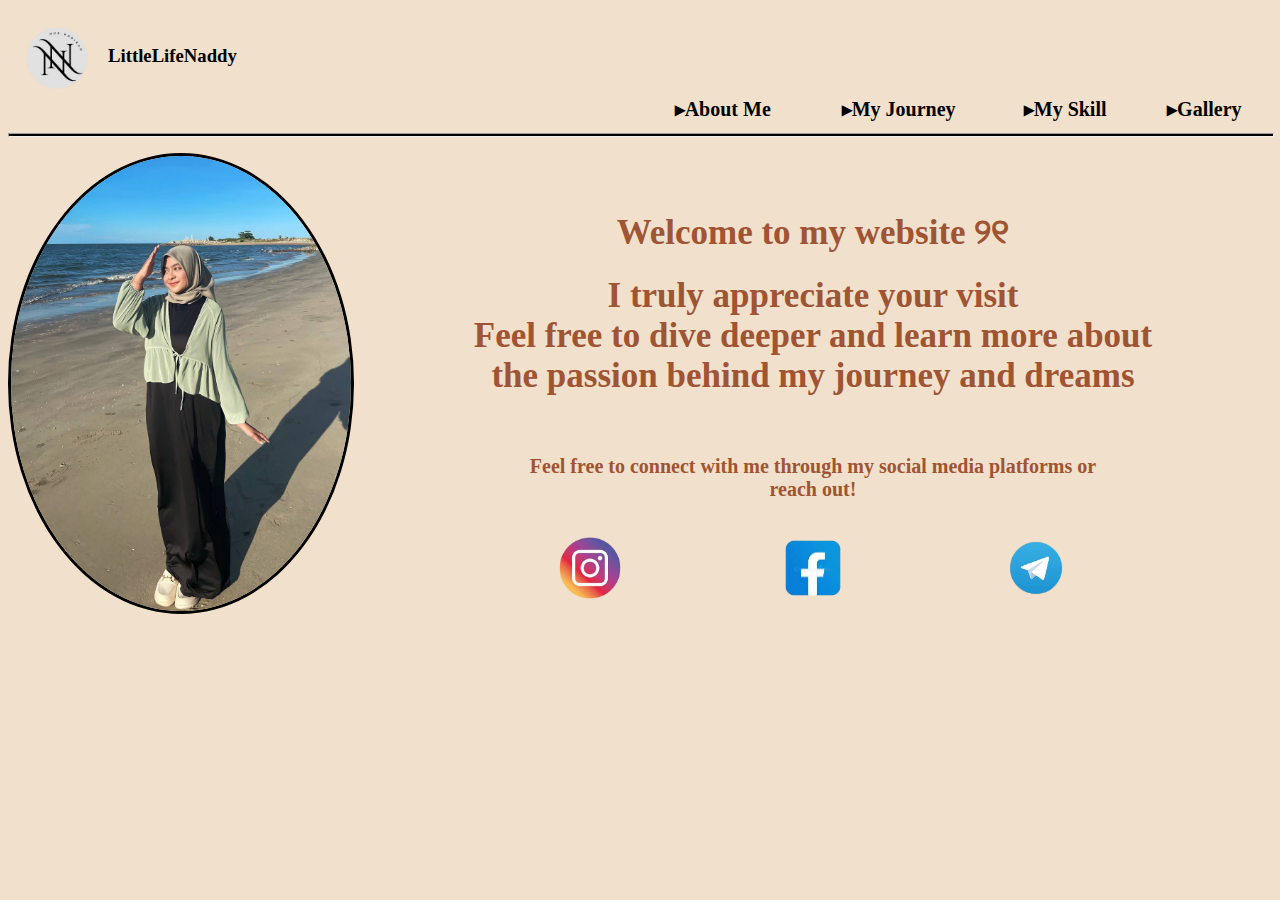
<file: index.html>
<!DOCTYPE html>
<html>
<head>
	<meta charset="utf-8">
	<meta name="viewport" content="width=device-width, initial-scale=1">
	<title>RESUME</title>

	<link rel="stylesheet" type="text/css" href="CSS/Style_1.css">


</head>
<body>

	<img src="images/logobgnew.png" style="float: left; width: 100px;">

	<br>

	<h3 style="font-family: papyrus; color: black;">LittleLifeNaddy</h3>


	<table style="text-align: center; font-size: 15px; float: right;">
		<tr>
			<th><a href="about_me.html"> ▸About Me</a></th>
			<th><a href="experience.html">▸My Journey</th>
			<th><a href="skill.html">▸My Skill</th>
			<th><a href="gallery.html"> ▸Gallery</th>
		</tr>
	</table>

	<hr style="height: 2px; color: black; background-color: black; width: 100%; text-align: left; margin-left: 0 ;">

	<p></p>

	<img src="images/me.jpg" alt="This is a picture of myself" style="width: 340px; float: left; border-radius: 100%; border: solid;">

	<p></p>

	<br>
	<br>

	<h1 style=" font-size: 35px; text-align: center; color: #9F5433">Welcome to my website ୨୧</h1>

	<h1 style=" font-size: 35px; text-align: center; color: #9F5433">I truly appreciate your visit<br>Feel free to dive deeper and learn more about <br>the passion behind my journey and dreams</h1>

	<br>

	<table width="50%" align="center">

		<tr>
			<td colspan="3" style="text-align: center; color: #9F5433; background-color: #F1E0CB; font-size: 20px;"><b>Feel free to connect with me through my social media platforms or reach out!</b></td>
		</tr>

		<tr>
			<td style="background-color: #F1E0CB; padding: 0px;"><a href="https://www.instagram.com/nadzaharr?igsh=dXNpNHlhYm45b3pj&utm_source=qr" target="_blank" title="go to instagram"> <img src="buttons/iglogobgnew.png" style="width: 70px;"></a></td>
			<td style="background-color: #F1E0CB; padding: 0px;"><a href="https://www.facebook.com/share/19TsKCzWua/?mibextid=wwXIfr" target="_blank" title="go to facebook"> <img src="buttons/fblogobg.png" style="width: 100px;"></td>
			<td style="background-color: #F1E0CB; padding: 0px;"><a href="https://t.me/urnaddy" target="_blank" title="go to telegram"> <img src="buttons/telelogobg.png" style="width: 70px;"></a></td>
		</tr>
		
	</table>



</body>
</html>
</file>
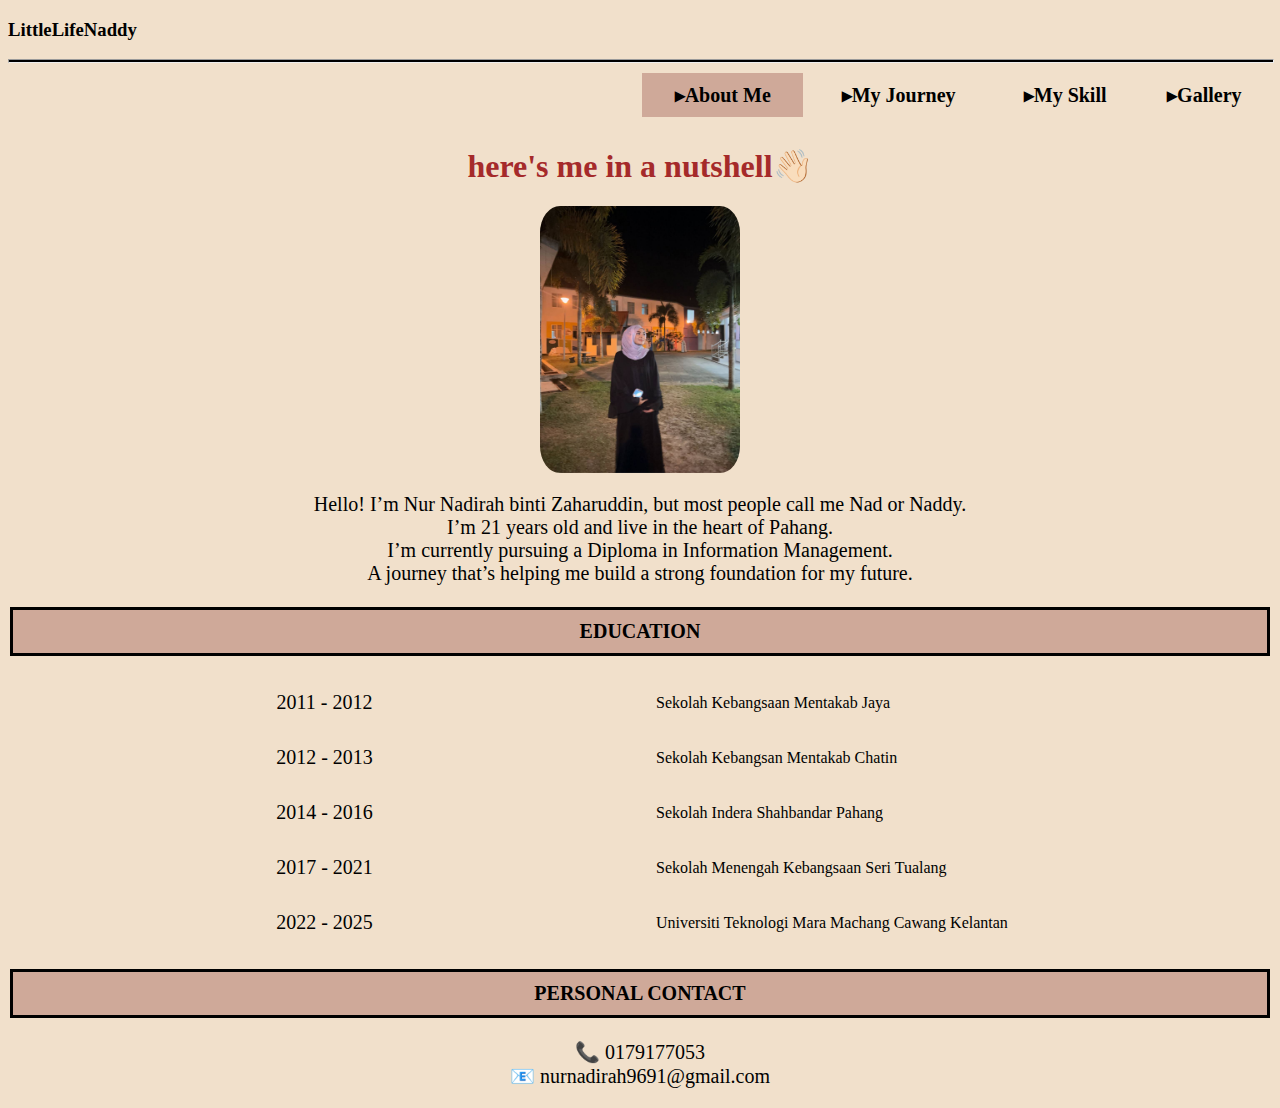
<file: about_me.html>
<!DOCTYPE html>
<html>
<head>
	<meta charset="utf-8">
	<meta name="viewport" content="width=device-width, initial-scale=1">
	<title>ABOUT ME</title>

	<link rel="stylesheet" type="text/css" href="CSS/Style_1.css">


</head>
<body>

	<h3 style="font-family: papyrus;">LittleLifeNaddy</h3>

	<hr style="height: 2px; color: black; background-color: black; width: 100%; text-align: left; margin-left: 0 ;">



	<table style="text-align: center; font-size: 15px; float: right;">
		<tr>
			<th style="background-color: #CFA999;"><a href="about_me.html">▸About Me</a></th>
			<th><a href="experience.html">▸My Journey</th>
			<th><a href="skill.html">▸My Skill</th>
			<th><a href="gallery.html"> ▸Gallery</th>
		</tr>
	</table>

	<br>
	<br>
	<br>

	<h1 style="text-align: center; color: brown;">here's me in a nutshell👋🏻</h1>

	<img src="images/myself_2.jpg" alt="This is a picture of myself" style="width: 200px; border-radius: 10%">

	<p style="text-align: center; font-size:20px">Hello! I’m Nur Nadirah binti Zaharuddin, but most people call me Nad or Naddy. <br> I’m 21 years old and live in the heart of Pahang. <br> I’m currently pursuing a Diploma in Information Management. <br> A journey that’s helping me build a strong foundation for my future. </p>

	<p></p>

	<table style="font: black; width: 100%;">
		<tr>
			<th style="background-color: #CFA999; border: solid;">EDUCATION </a></th>
		</tr>
	</table>

	<p></p>

	<table style="width: 100%; text-align: center;">
		<tr>
			<td style="font-size: 20px; width: 50%; background-color: #F1E0CB">2011 - 2012</td> 
			<td style="width: 50%; text-align: left; background-color: #F1E0CB">Sekolah Kebangsaan Mentakab Jaya</td>
		</tr>

		<tr>
			<td style="font-size: 20px; width: 50%; background-color: #F1E0CB">2012 - 2013</td>
			<td style="width: 50%; text-align: left; background-color: #F1E0CB">Sekolah Kebangsan Mentakab Chatin</td>
		</tr>

		<tr>
			<td style="font-size: 20px; width: 50%; background-color: #F1E0CB">2014 - 2016</td>
			<td style="width: 50%; text-align: left; background-color: #F1E0CB">Sekolah Indera Shahbandar Pahang</td>
		</tr>

		<tr>
			<td style="font-size: 20px; width: 50%; background-color: #F1E0CB">2017 - 2021</td>
			<td style="width: 50%; text-align: left; background-color: #F1E0CB">Sekolah Menengah Kebangsaan Seri Tualang</td>
		</tr>

		<tr>
			<td style="font-size: 20px; width: 50%; background-color: #F1E0CB">2022 - 2025</td>
			<td style="width: 50%; text-align: left; background-color: #F1E0CB">Universiti Teknologi Mara Machang Cawang Kelantan</td>
		</tr>
	</table>

	<P></P>

	<table style="font: black; width: 100%;">
		<tr>
			<th style="background-color: #CFA999; border: solid;">PERSONAL CONTACT </a></th>
		</tr>
	</table>

	<p style="text-align: center; font-size: 20px">
		 📞 0179177053 <br> 
		 📧 nurnadirah9691@gmail.com <br>
	</p>
	


</body>
</html>
</file>
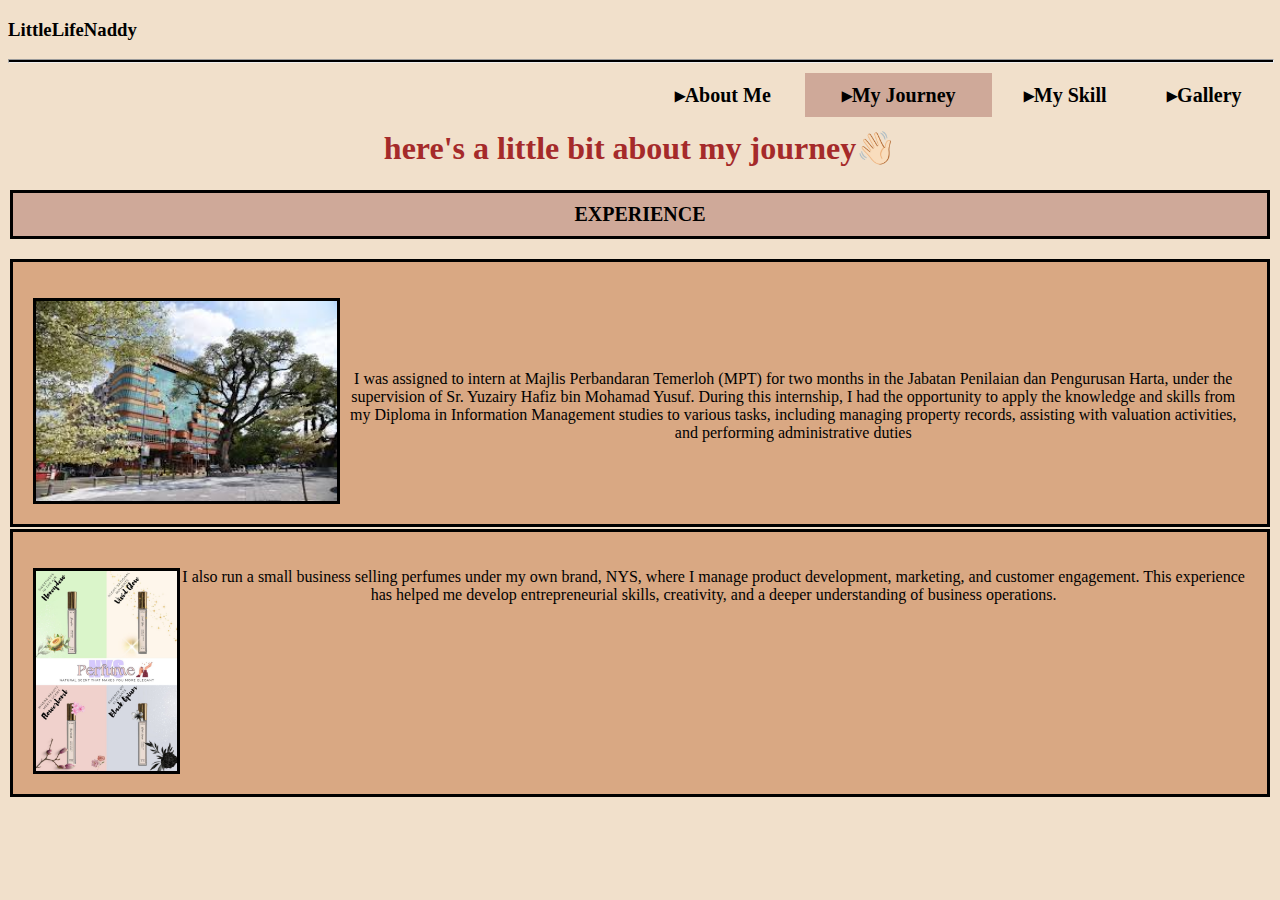
<file: experience.html>
<!DOCTYPE html>
<html>
<head>
	<meta charset="utf-8">
	<meta name="viewport" content="width=device-width, initial-scale=1">
	<title>MY JOURNEY</title>


	<link rel="stylesheet" type="text/css" href="CSS/Style_1.css">

</head>
<body>

	<h3 style="font-family: papyrus;">LittleLifeNaddy</h3>

	<hr style="height: 2px; color: black; background-color: black; width: 100%; text-align: left; margin-left: 0 ;">



	<table style="text-align: center; font-size: 15px; float: right;">
		<tr>
			<th><a href="about_me.html">▸About Me</a></th>
			<th style="background-color: #CFA999;"><a href="experience.html">▸My Journey</th>
			<th><a href="skill.html">▸My Skill</th>
			<th><a href="gallery.html"> ▸Gallery</th>
		</tr>
	</table>

	<br>
	<br>

	<h1 style="text-align: center; color: brown;">here's a little bit about my journey👋🏻</h1>

	<table style="font: black; width: 100%;">
		<tr>
			<th style="background-color: #CFA999; border: solid;">EXPERIENCE</a></th>
		</tr>
	</table>

	<p></p>

	<table style="width: 100%;">
		<tr>
			<td style="background-color: #D9A883; padding: 20px; border: solid;"><p style="text-align: center;"><img src="images/mpt.jpeg" style="height: 200px; float: left; border: solid;"><br><br><br><br>I was assigned to intern at Majlis Perbandaran Temerloh (MPT) for two months in the Jabatan Penilaian dan Pengurusan Harta, under the supervision of Sr. Yuzairy Hafiz bin Mohamad Yusuf. During this internship, I had the opportunity to apply the knowledge and skills from my Diploma in Information Management studies to various tasks, including managing property records, assisting with valuation activities, and performing administrative duties</p></td>
		</tr>

		<tr>
			<td style="background-color: #D9A883; padding: 20px; border: solid;"><p style="text-align: center;"><img src="images/nys.jpg" style="height: 200px; float: left; border: solid;"> I also run a small business selling perfumes under my own brand, NYS, where I manage product development, marketing, and customer engagement. This experience has helped me develop entrepreneurial skills, creativity, and a deeper understanding of business operations.</p></td>
		</tr>
	</table>





</body>
</html>
</file>
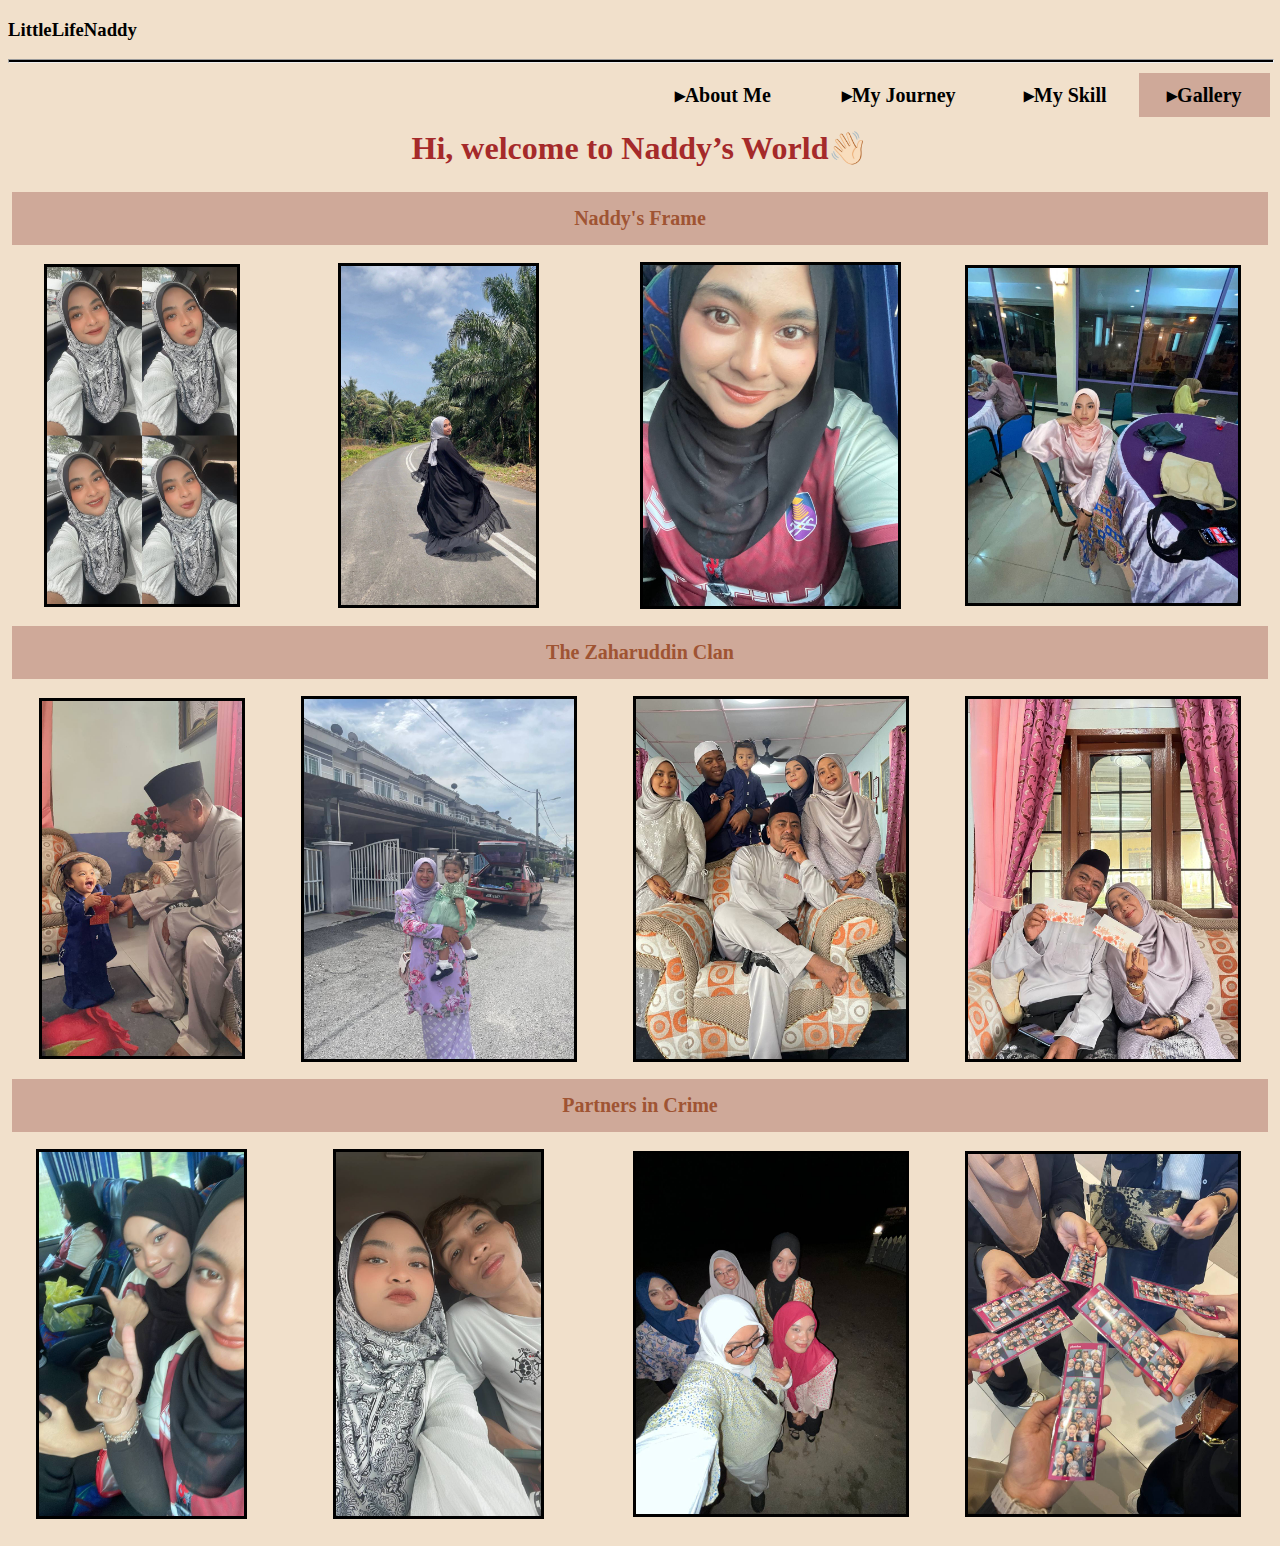
<file: gallery.html>
<!DOCTYPE html>
<html>
<head>
	<meta charset="utf-8">
	<meta name="viewport" content="width=device-width, initial-scale=1">
	<title>MY GALLERY</title>

	<link rel="stylesheet" type="text/css" href="CSS/Style_1.css">


</head>
<body>

	<h3 style="font-family: papyrus;">LittleLifeNaddy</h3>

	<hr style="height: 2px; color: black; background-color: black; width: 100%; text-align: left; margin-left: 0 ;">



	<table style="text-align: center; font-size: 15px; float: right;">
		<tr>
			<th><a href="about_me.html">▸About Me</a></th>
			<th><a href="experience.html">▸My Journey</th>
			<th><a href="skill.html">▸My Skill</th>
			<th style="background-color: #CFA999;"><a href="gallery.html"> ▸Gallery</th>
		</tr>
	</table>

	<br><br>

	<h1 style="text-align: center; color: brown;">Hi, welcome to Naddy’s World👋🏻</h1>

	<table style="width: 100%; padding: 2px;">
		<tr>
			<td colspan="4" style="text-align: center; color: #9F5433; background-color: #CFA999; font-size: 20px;"><b>Naddy's Frame</b></td>
		</tr>

		<tr>
			<td style="background-color: #F1E0CB"><img src="images/self1.jpg" width="190PX" style="border: solid;"></td>
			<td style="background-color: #F1E0CB"><img src="images/self2.jpg" width="195PX" style="border: solid;"></td>
			<td style="background-color: #F1E0CB"><img src="images/self3.jpg" width="255PX" style="border: solid;"></td>
			<td style="background-color: #F1E0CB"><img src="images/self4.jpg" width="270PX" style="border: solid;"></td>
		</tr>

		<tr>
			<td colspan="4" style="text-align: center; color: #9F5433; background-color: #CFA999; font-size: 20px;"><b>The Zaharuddin Clan</b></td>
		</tr>

		<tr>
			<td style="background-color: #F1E0CB"><img src="images/family3.jpg" width="200PX" style="border: solid;"></td>
			<td style="background-color: #F1E0CB"><img src="images/family2.jpg" width="270PX" style="border: solid;"></td>
			<td style="background-color: #F1E0CB"><img src="images/family1.jpg" width="270PX" style="border: solid;"></td>
			<td style="background-color: #F1E0CB"><img src="images/family4.jpg" width="270PX" style="border: solid;"></td>
		</tr>

		<tr>
			<td colspan="4" style="text-align: center; color: #9F5433; background-color: #CFA999; font-size: 20px;"><b>Partners in Crime</b></td>
		</tr>

		<tr>
			<td style="background-color: #F1E0CB"><img src="images/friend1.jpg" width="205PX" style="border: solid;"></td>
			<td style="background-color: #F1E0CB"><img src="images/friend4.jpg" width="205PX" style="border: solid;"></td>
			<td style="background-color: #F1E0CB"><img src="images/friend2.jpg" width="270PX" style="border: solid;"></td>
			<td style="background-color: #F1E0CB"><img src="images/friend3.jpg" width="270PX" style="border: solid;"></td>
		</tr>
	</table>



</body>
</html>
</file>
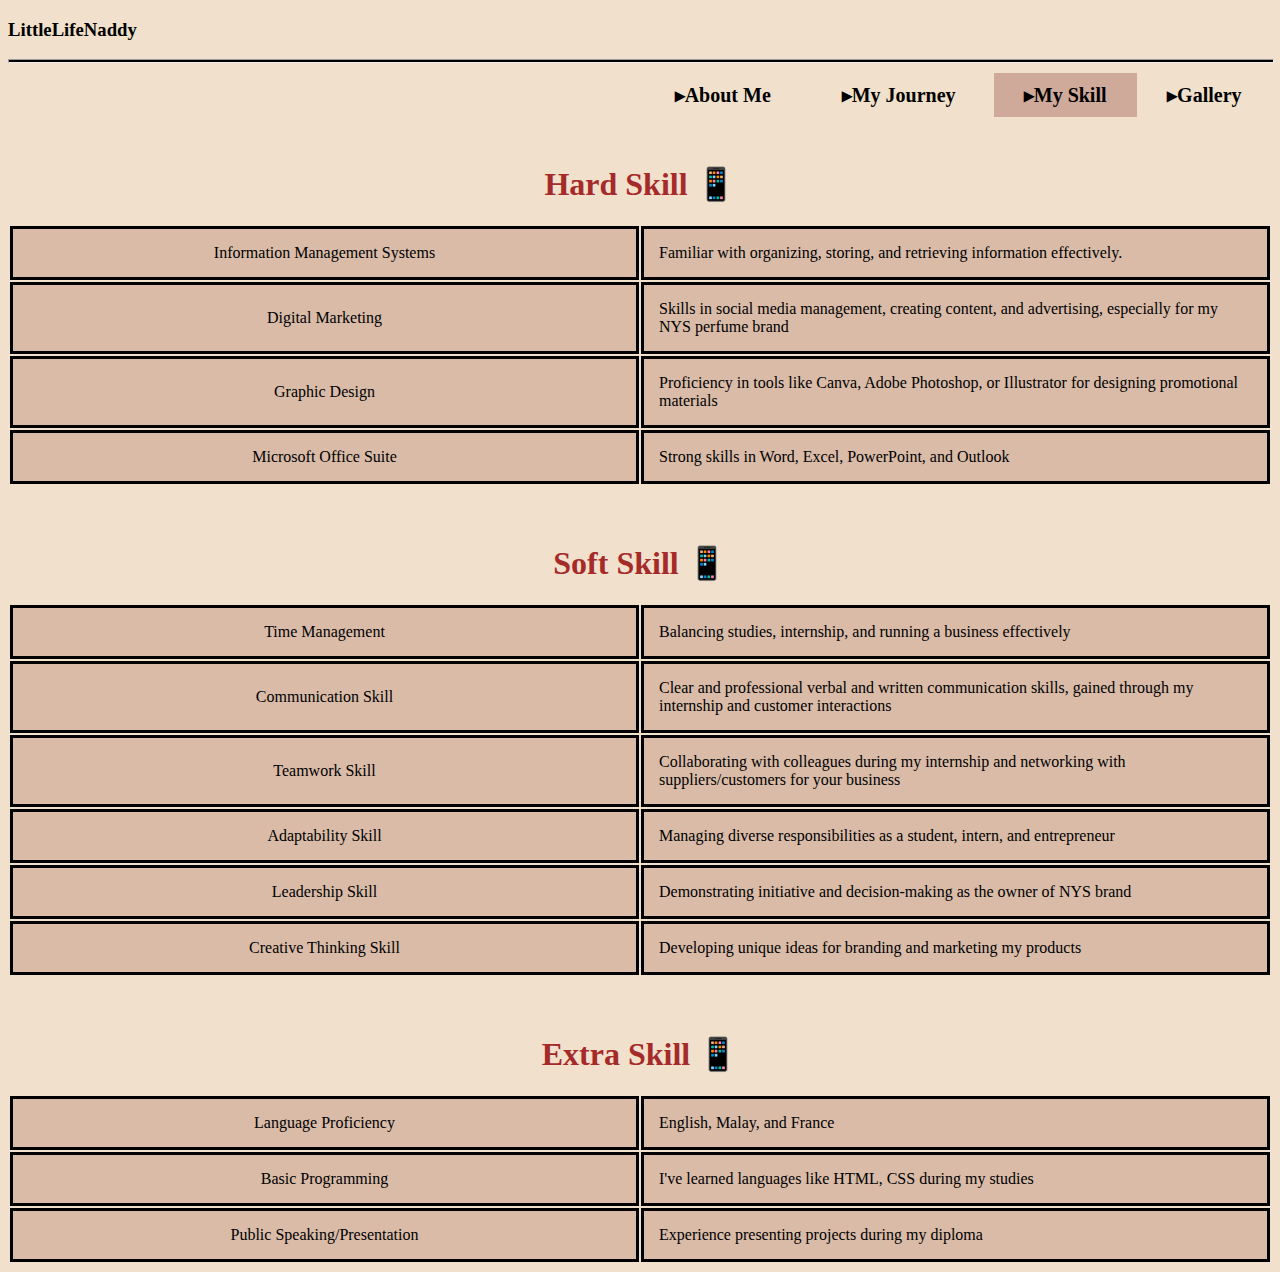
<file: skill.html>
<!DOCTYPE html>
<html>
<head>
	<meta charset="utf-8">
	<meta name="viewport" content="width=device-width, initial-scale=1">
	<title>MY SKILL</title>

	<link rel="stylesheet" type="text/css" href="CSS/Style_1.css">


</head>
<body>

	<h3 style="font-family: papyrus;">LittleLifeNaddy</h3>

	<hr style="height: 2px; color: black; background-color: black; width: 100%; text-align: left; margin-left: 0 ;">


	<table style="text-align: center; font-size: 15px; float: right;">
		<tr>
			<th><a href="about_me.html"> ▸About Me</a></th>
			<th><a href="experience.html">▸My Journey</th>
			<th style="background-color: #CFA999;"><a href="skill.html">▸My Skill</th>
			<th><a href="gallery.html"> ▸Gallery</th>
		</tr>
	</table>

	<br>
	<br>
	<br>
	<br>

	<h1 style="text-align: center; color: brown;">Hard Skill 📱 </h1>

	<table style="width: 100%; text-align: center;">
		<tr>
			<td style="width: 50%; border: solid;">Information Management Systems</td> 
			<td style="width: 50%; text-align: left; border: solid">Familiar with organizing, storing, and retrieving information effectively.</td>
		</tr>

		<tr>
			<td style="width: 50%; border: solid">Digital Marketing</td>
			<td style="width: 50%; text-align: left; border: solid">Skills in social media management, creating content, and advertising, especially for my NYS perfume brand</td>
		</tr>

		<tr>
			<td style="width: 50%; border: solid">Graphic Design </td>
			<td style="width: 50%; text-align: left; border: solid">Proficiency in tools like Canva, Adobe Photoshop, or Illustrator for designing promotional materials</td>
		</tr>

		<tr>
			<td style="width: 50%; border: solid">Microsoft Office Suite</td>
			<td style="width: 50%; text-align: left; border: solid">Strong skills in Word, Excel, PowerPoint, and Outlook</td>
		</tr>
	</table>

	<br>
	<br>

	<h1 style="text-align: center; color: brown;">Soft Skill 📱 </h1>

	<table style="width: 100%; text-align: center;">
		<tr>
			<td style="width: 50%; border: solid;">Time Management</td> 
			<td style="width: 50%; text-align: left; border: solid">Balancing studies, internship, and running a business effectively</td>
		</tr>

		<tr>
			<td style="width: 50%; border: solid">Communication Skill</td>
			<td style="width: 50%; text-align: left; border: solid">Clear and professional verbal and written communication skills, gained through my internship and customer interactions</td>
		</tr>

		<tr>
			<td style="width: 50%; border: solid">Teamwork Skill </td>
			<td style="width: 50%; text-align: left; border: solid">Collaborating with colleagues during my internship and networking with suppliers/customers for your business</td>
		</tr>

		<tr>
			<td style="width: 50%; border: solid">Adaptability Skill</td>
			<td style="width: 50%; text-align: left; border: solid">Managing diverse responsibilities as a student, intern, and entrepreneur</td>
		</tr>

		<tr>
			<td style="width: 50%; border: solid">Leadership Skill</td>
			<td style="width: 50%; text-align: left; border: solid">Demonstrating initiative and decision-making as the owner of NYS brand</td>
		</tr>

		<tr>
			<td style="width: 50%; border: solid">Creative Thinking Skill</td>
			<td style="width: 50%; text-align: left; border: solid">Developing unique ideas for branding and marketing my products</td>
		</tr>
	</table>

	<br>
	<br>

	<h1 style="text-align: center; color: brown;">Extra Skill 📱 </h1>

	<table style="width: 100%; text-align: center;">
		<tr>
			<td style="width: 50%; border: solid;">Language Proficiency</td> 
			<td style="width: 50%; text-align: left; border: solid"> English, Malay, and France</td>
		</tr>

		<tr>
			<td style="width: 50%; border: solid">Basic Programming</td>
			<td style="width: 50%; text-align: left; border: solid">I've learned languages like HTML, CSS during my studies</td>
		</tr>

		<tr>
			<td style="width: 50%; border: solid">Public Speaking/Presentation</td>
			<td style="width: 50%; text-align: left; border: solid">Experience presenting projects during my diploma</td>
		</tr>
	</table>


</body>
</html>
</file>
<file: CSS/Style_1.css>
body,table, tr, th, td
		body
		{
			background-color: #F1E0CB;
		}
		table
		{
			width: 50%;
		}
		th
		{
			background-color: none;
			color: black;
			text-align: center;
			padding: 10px;
			font-size: 20px;
		}
		th:hover
		{
			background-color: #CFA999;
		}
		a:link
		{
			color: black;
			background-color: transparent;
			text-decoration: none;
		}
		a:visited
		{
			color: black;
			text-decoration: none;
		}
		a:hover, a:active
		{
			color: darkblue;
			text-decoration: none;
		}
		img 
		{
    		display: block;
    		align-items: center;
    		margin-left: auto;
    		margin-right: auto;
		}
		td 
		{
			padding: 15px;
			background-color: #d9bba8;
		}
</file>
